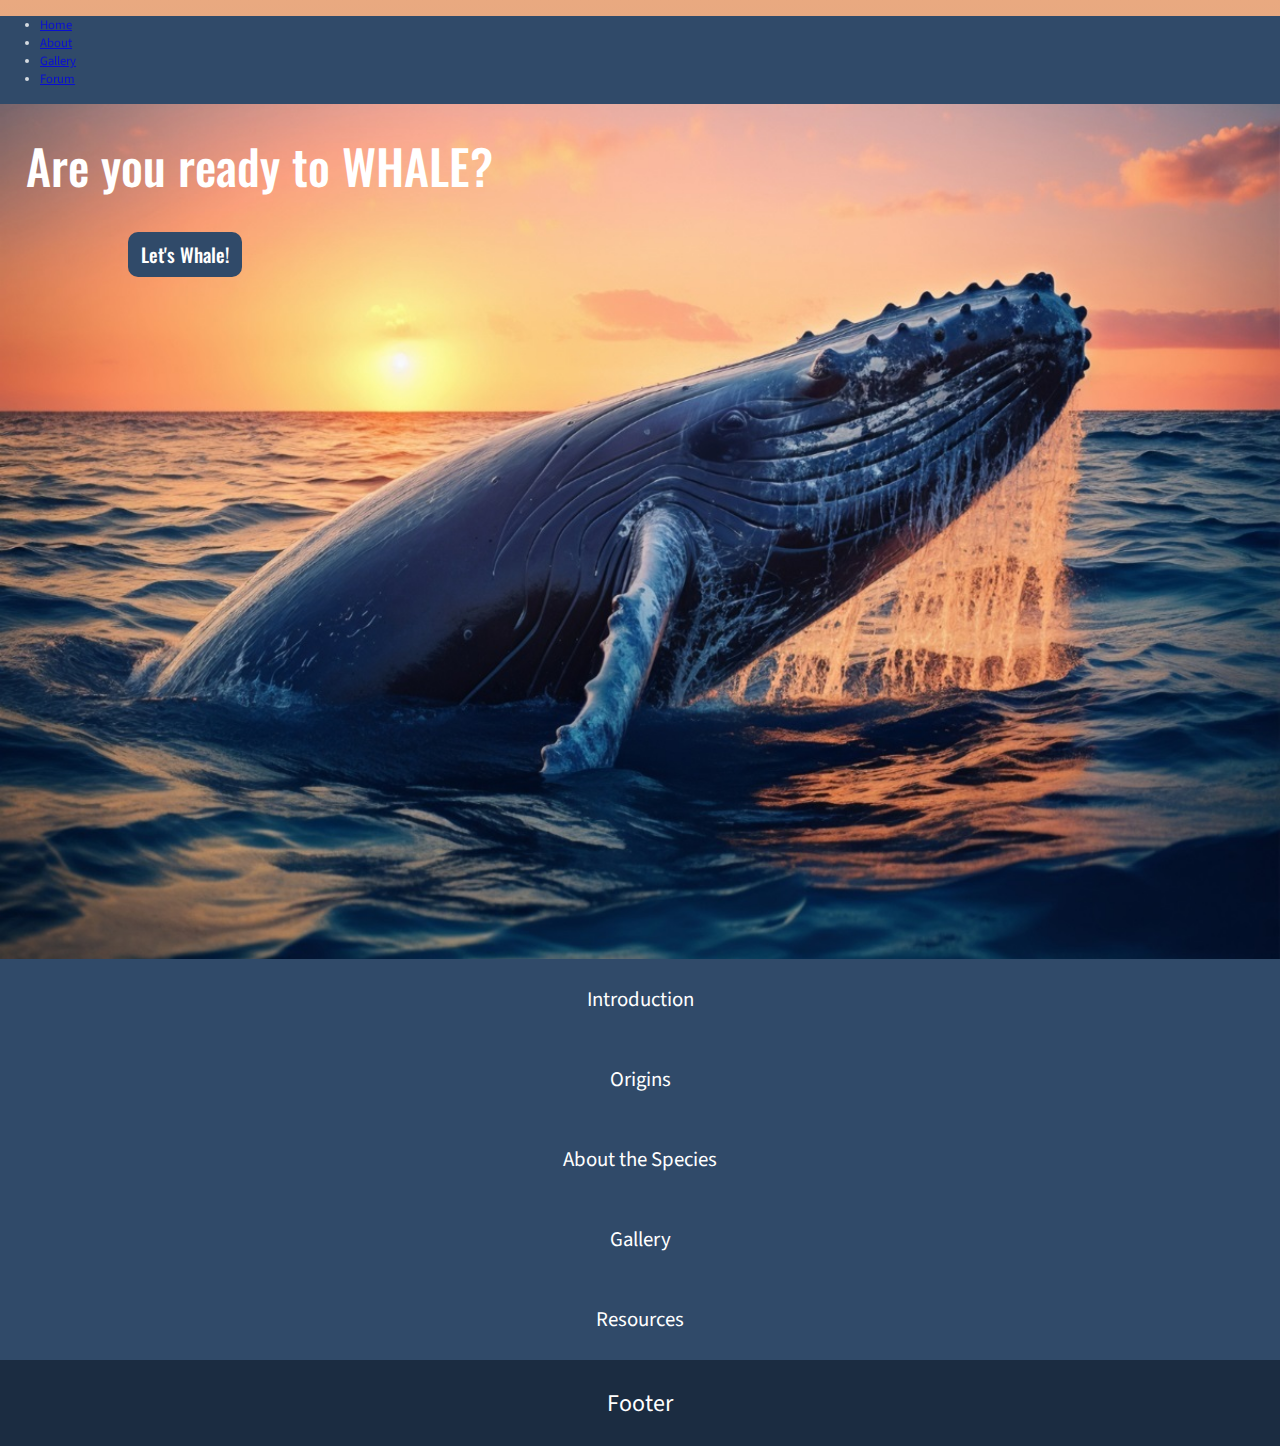
<file: indextest.html>
<!DOCTYPE html>
<html lang="en">
<head>
    <meta charset="UTF-8">
    <meta name="viewport" content="width=device-width, initial-scale=1.0">
    <title>Whale with me - blue whale</title>
    <link rel="stylesheet" href="./css/whale.css">
    <link rel="shortcut icon" href="./img/ballenafavicon.png" type="image/x-icon">
</head>

<body>
    <div id = "wrapper">
        <nav>
            <ul>
                <li><a href="#Home">Home</a></li>
                <li><a href="#About">About</a></li>
                <li><a href="#Gallery">Gallery</a></li>
                <li><a href="#Forum">Forum</a></li>
                
            </ul>
        </nav>
        <section id="hero">
            Are you ready to WHALE?
            <button>Let's Whale!</button>
        </section>
        <section>Introduction</section>
        <section>Origins</section>
        <section>About the Species</section>
        <section>Gallery</section>
        <section>Resources</section>
        <footer>Footer</footer>
    </div>
</body>
</html>
</file>
<file: css/whale.css>
/***************************************************************************/
/*                     Stylesheet for Whale with me                        */
/*                     Author: Ruyi Xia Ye                                 */
/*                     Version: 1.0                                        */
/*                     Date: November 2023                                 */
/*                     Comments: Lenguajes de Marcas project               */
/***************************************************************************/


/**************************************** EXTERNAL FONT LINKS ***************************************/
@font-face {
    font-family: title;
    src: url(../font/Oswald-Medium.ttf);}

@font-face {
    font-family: contenido;
    src: url(../font/SourceSans3-Regular.ttf);}

/**************************************** MOBILE FIRST DESIGN ***************************************/
/********************                           General                              ****************/
* {box-sizing: border-box;}

body {margin: 0;
    padding: 0;
    background: rgb(48, 74, 105);
    font-family: contenido;}

#wrapper {background: rgb(48, 74, 105);
    width:100%;
    margin: auto;
    color: white;}

section {font-family: contenido;
    font-size: 1.3em;
    padding: 2%;
    text-align: center;}

h1 {font-size: 1.2em;}

p {font-size: 0.8em;
    text-align: justify;
}

.button {background-color:  rgb(43, 77, 117);
    color: white;
    padding: 8px 10px;
    border: none;
    border-radius: 10px;
    font-family: contenido;
    font-size: 0.8em;}

.button:hover {background-color: rgb(88, 135, 189);}

.fa-arrow-circle-up {position: fixed;
    bottom: 30px;
    right: 10px;
    z-index: 99;
    font-size: 2em !important;}

a .fa-arrow-circle-up {color:  rgb(126, 168, 218);
    overflow: hidden;}

.fa-bars {color: white;}

/****************************************** HERO SECTION ********************************************/

#hero {background-image: url(../img/heroimg700px.jpg);
    height: 95vh;
    background-size: cover;
    background-position: 66%;
    position: relative;
    font-family: title;
    font-size:1.9em;
    color:  #f09f6c;
    padding: 2%;
    text-align: left;}

#hero button {background-color:rgb(48, 74, 105);
    color: white;
    padding: 8px 13px;
    border: none;
    border-radius: 10px;
    font-family: title;
    font-size: 0.5em;
    position: absolute;
    top:9%; 
    left: 10%;}

#hero button:hover {background-color: #f39b64d7;}


/********************************************* NAVBAR **********************************************/
nav {position: sticky;
    top:0; 
    z-index: 99;
    opacity: 0.8;}

.topnav {background-color: rgb(27, 44, 65);
    overflow: hidden;}

.topnav a {float: left;
    display: block;
    color: white;
    text-align: center;
    padding: 14px 16px;
    text-decoration: none; 
    font-size: 1.2em;}

.topnav a:hover {background-color: rgb(48, 74, 105);
    color: white;}

.topnav .icon {display: none;}

/************************************** INTRO SECTION (GRID-2) *************************************/
.grid-2 {display: grid;
    grid-template-columns: 100%;}

.col-2 {padding: 2%;}

#intro .container {
    position: relative;
    overflow: hidden;
    width: 100%;
    padding-top: 75%; 
}

#intro .responsive-iframe {
    position: absolute;
    top: 0;
    left: 0;
    bottom: 0;
    right: 0;
    width: 100%;
    height: 100%;
}

#intro {padding: 5%;}

/************************************** CONTENT SECTION (GRID-4) ***********************************/
.grid-4 {display: grid;
    grid-template-columns: 100%;}

.col-4 {padding-bottom: 8%;}

#content {background-color: #f1b48e;
padding: 5%;}

.content {font-size: 0.8em;
    text-align: justify;}

/**************************        CONTENT: Card Style in Grid-4        ****************************/
.card img {width: 100%;}

.card {border: 1px solid #f09f6c;
    background-color:white;
    color: rgb(43, 77, 117);
    border-radius: 10px;
    padding: 4%;}

.card:hover {box-shadow: 3px 3px 5px rgb(43, 77, 117);}

/*************************************** RESOURCES SECTION (GRID-4D) ******************************/
#resources {padding: 5%;}
.grid-4d {display: grid;
    grid-template-columns: 100%;}

.col-4d {padding-bottom: 8%;}

.learnmorelinks {text-align: center;
    text-decoration: none;
    display: inline-block;
    background-color:  rgb(43, 77, 117);
    color: white;
    padding: 8px 10px;
    border: none;
    border-radius: 10px;
    font-family: contenido;
    font-size: 0.8em;}

.learnmorelinks:hover {background-color: #f1b48e;}

/****************************          RESOURCES: Card Style in Grid-4d        ********************/
.card2 img {width: 100%;}

.card2 {border: 1px solid rgb(27, 44, 65);
    background-color:white;
    color: rgb(43, 77, 117);
    border-radius: 10px;
    padding: 4%;}

.card2:hover {box-shadow: 3px 3px 5px #f1b48e;}

/*********************************************  GALLERY  ******************************************/

#gallery{background-color: #e9a980;}

.slideshow-container {max-width: 1000px;
    position: relative;
    margin: auto;}

.mySlides {display: none;}

.prev, .next {cursor: pointer;
    position: absolute;
    top: 85%;
    left: 30%;
    width: auto;
    margin-top: -22px;
    padding: 16px;
    color: white;
    font-weight: bold;
    font-size: 18px;
    transition: 0.6s ease;
    border-radius: 0 3px 3px 0;
    user-select: none;}

.next {right: 0;
    border-radius: 3px 0 0 3px;}

.text {color: #f2f2f2;
    font-size: 15px;
    padding: 8px 12px;
    position: absolute;
    bottom: 8px;
    width: 100%;
    text-align: center;}

.numbertext {color: #f2f2f2;
    font-size: 12px;
    padding: 8px 12px;
    position: absolute;
    top: 0;}

.dot {cursor: pointer;
    height: 15px;
    width: 15px;
    margin: 0 2px;
    background-color: #bbb;
    border-radius: 50%;
    display: inline-block;
    transition: background-color 0.6s ease;}

.active, .dot:hover {background-color: #717171;}

.fade {animation-name: fade;
    animation-duration: 1.5s;}

@keyframes fade {from {opacity: .4}
    to {opacity: 1}
}

/************************************** FOOTER (GRID-2D) ******************************************/
.grid-2d {display: grid;
    grid-template-columns: 100%;}

footer {background-color:rgb(27, 44, 65);
    color: white;
    font-family: contenido;
    font-size: 1.2em;
    text-align: center; 
    padding: 2%;}

h3 {font-size: 1em;
    font-weight: none;}

.footerlinks a {text-decoration: none;
    color: #efc6ac;
    font-size: 1em;}

.footericons {padding: 1%;
    font-size: 1.4em;}

.fa {color: #efc6ac;}

.grid-2d {display: grid;
    grid-template-columns: 100%;}

#email{text-decoration: none;
    font-size: 1em;
    color: #efc6ac;}

#footerbutton {background-color:  white;
    color: rgb(43, 77, 117);
    padding: 8px 10px;
    border: none;
    border-radius: 10px;
    font-family: contenido;
    font-size: 0.8em;
    font-weight: bold;}

#footerbutton:hover {background-color: #f09f6c;
                color: white;}

footer .fa {margin: 10px 10px;}

footer .fa:hover {color: white;}

footer a {text-decoration: none;}

footer a p {color: #efc6ac;
    font-size: 1em;
    border: hidden;
    padding-left: 10px;
    transition: 0.2s;}

footer a p:hover {color: white;
    border-left: 4px solid #f09f6c;}


/**************************************** CREDITS *************************************************/
.modal {
    display: none; 
    position: fixed;
    z-index: 1; 
    left: 9%; 
    top: 8%;
    width: 80%; 
    height: 80%; 
    overflow: auto; 
    background-color: rgb(27, 44, 65);
    background-color: rgba(0,0,0,0.4); 
}

.modal-content {background-color: #efc6ac;
    color: rgb(27, 44, 65);
    margin: 15% auto; 
    padding: 20px;
    border: none;
    width: 100%; }

.close {color: rgb(27, 44, 65);
    float: right;
    font-size: 28px;
    font-weight: bold;}

.close:hover,
.close:focus {color: black;
    text-decoration: none;
    cursor: pointer;}

#myBtn {cursor: pointer;}

li {text-align: left;
    font-size: 0.8em;}

/*************************************** RESPONSIVE DESIGN ************************************************/

/*******************************         RESPONSIVE: TopNav         ******************************/
@media screen and (max-width:900px) {
    .topnav a:not(:first-child) {display: none;} 
    .topnav a.icon {float: right;
        display: block;}
}

@media screen and (max-width: 600px) {
    .topnav.responsive {position: relative;}
    .topnav.responsive a.icon {position: absolute;
        right: 0;
        top: 0;}
    .topnav.responsive a {float: none;
        display: block;
        text-align: left;}
}

@media screen and (max-width: 800px) and (orientation:landscape) {
    #hero {background-image: url(../img/backgroundlandscape.jpg);}
    #hero button {top: 25%;
        left: 5%;
        font-size: 0.5em;
    }

    .topnav.responsive {position: relative;}

    .topnav.responsive a.icon {position: absolute;
        right: 0;
        top: 0;}

    .topnav.responsive a {float: none;
        display: block;
        text-align: left;}
}

/******************************        RESPONSIVE: on Computer        *****************************/

@media only screen and (width>900px) {

    body {background: linear-gradient(to bottom, #e9a980 0%, #7491b0 100%);}

    .sectiontitle {font-size: 2.8em;}

    h3 {font-size: 1.5em;
        font-weight: none;
        text-align: justify;}

    p {font-size: 1em;}

    .fa-arrow-circle-up {font-size: 2.5em !important;}

    #card3 {font-size: 1.322em;
        text-align: left;}

/******************                  GRIDS and COLS on Computer                   ***************/

    .grid-2 {grid-template-columns: 50% 50%;}

    .col-2 {padding: 5%;}

    .grid-2d {grid-template-columns: 50% 50%;}

    .grid-4 {grid-template-columns: 25% 25% 25% 25%;}

    .col-4 {padding: 5%;}

    .grid-4d {grid-template-columns: auto auto auto auto;}

    .col-4d {padding: 5%;}

/******************                         NAV on Computer                         **************/

    .topnav {background-color: rgb(28, 57, 90);
        overflow: hidden;}

    .topnav a:hover {background-color: #f09f6c;}

    .topnav a {
        padding: 20px 22px; 
        font-size: 1.8em;}
        
/******************                HERO SECTION on Computer                         **************/

    #hero {background-image: url(../img/heroimg.jpg);
        font-size: 3em;
        color: white;
        padding: 2%;
        text-align: left;}

    #hero button {font-size: 0.4em;
        top: 15%;
        left: 10%;}

    #hero button:hover {background-color: rgba(82, 139, 208, 0.897);}

/******************                  INTRO SECTION on Computer                    **************/

    .container {width: 100%;}

    #intro .container {position: relative;
        overflow: hidden;
        width: 100%;
        padding-top: 56.25%;
        top: 10%;}

    #intro .responsive-iframe {position: absolute;
        top: 0;
        left: 0;
        bottom: 0;
        right: 0;
        width: 100%;
        height: 100%;}

/******************                     FOOTER on Computer                       **************/

    footer {font-size: 1.5em;}

    footer a p {font-size: 1.3em;}

    .footericons {font-size: 1.5em;
        text-align: left;}

    #footerbutton {background-color:  #f09f6c;
        color: white;
        font-size: 1em;}

    #footerbutton:hover {background-color: rgb(88, 135, 189);}

/*************************         CREDITS(Footer) on Computer          **********************/

    .modal {top: 0; 
        height: 100%; 
        overflow: auto;}

}


/******************************         RESPONSIVE: on Tablet         *****************************/

@media only screen and (max-width: 900px) and (width > 800px) {

    
    #hero {background-image: url(../img/heroimg.jpg);
        font-size: 3em;
        color: white;
        padding: 2%;
        text-align: left;}

    #hero button {font-size: 0.4em;
        top: 15%;
        left: 10%;}

    #hero button:hover {background-color: rgba(82, 139, 208, 0.897);}

}

@media only screen and (max-width: 1024px) and (width>900px) and (orientation: landscape) {

    
    #hero {background-image: url(../img/heroimg.jpg);
        font-size: 3em;
        color: white;
        padding: 2%;
        text-align: left;}

    #hero button {font-size: 0.4em;
        top: 15%;
        left: 10%;}

    #hero button:hover {background-color: rgba(82, 139, 208, 0.897);}

    #intro .container {top: 30%;}

    #card2 {font-size: 1.25em;}
    #card2p {text-align: left;}
    #card3 {font-size: 1.31em;
        text-align: left;}
        
}
</file>
